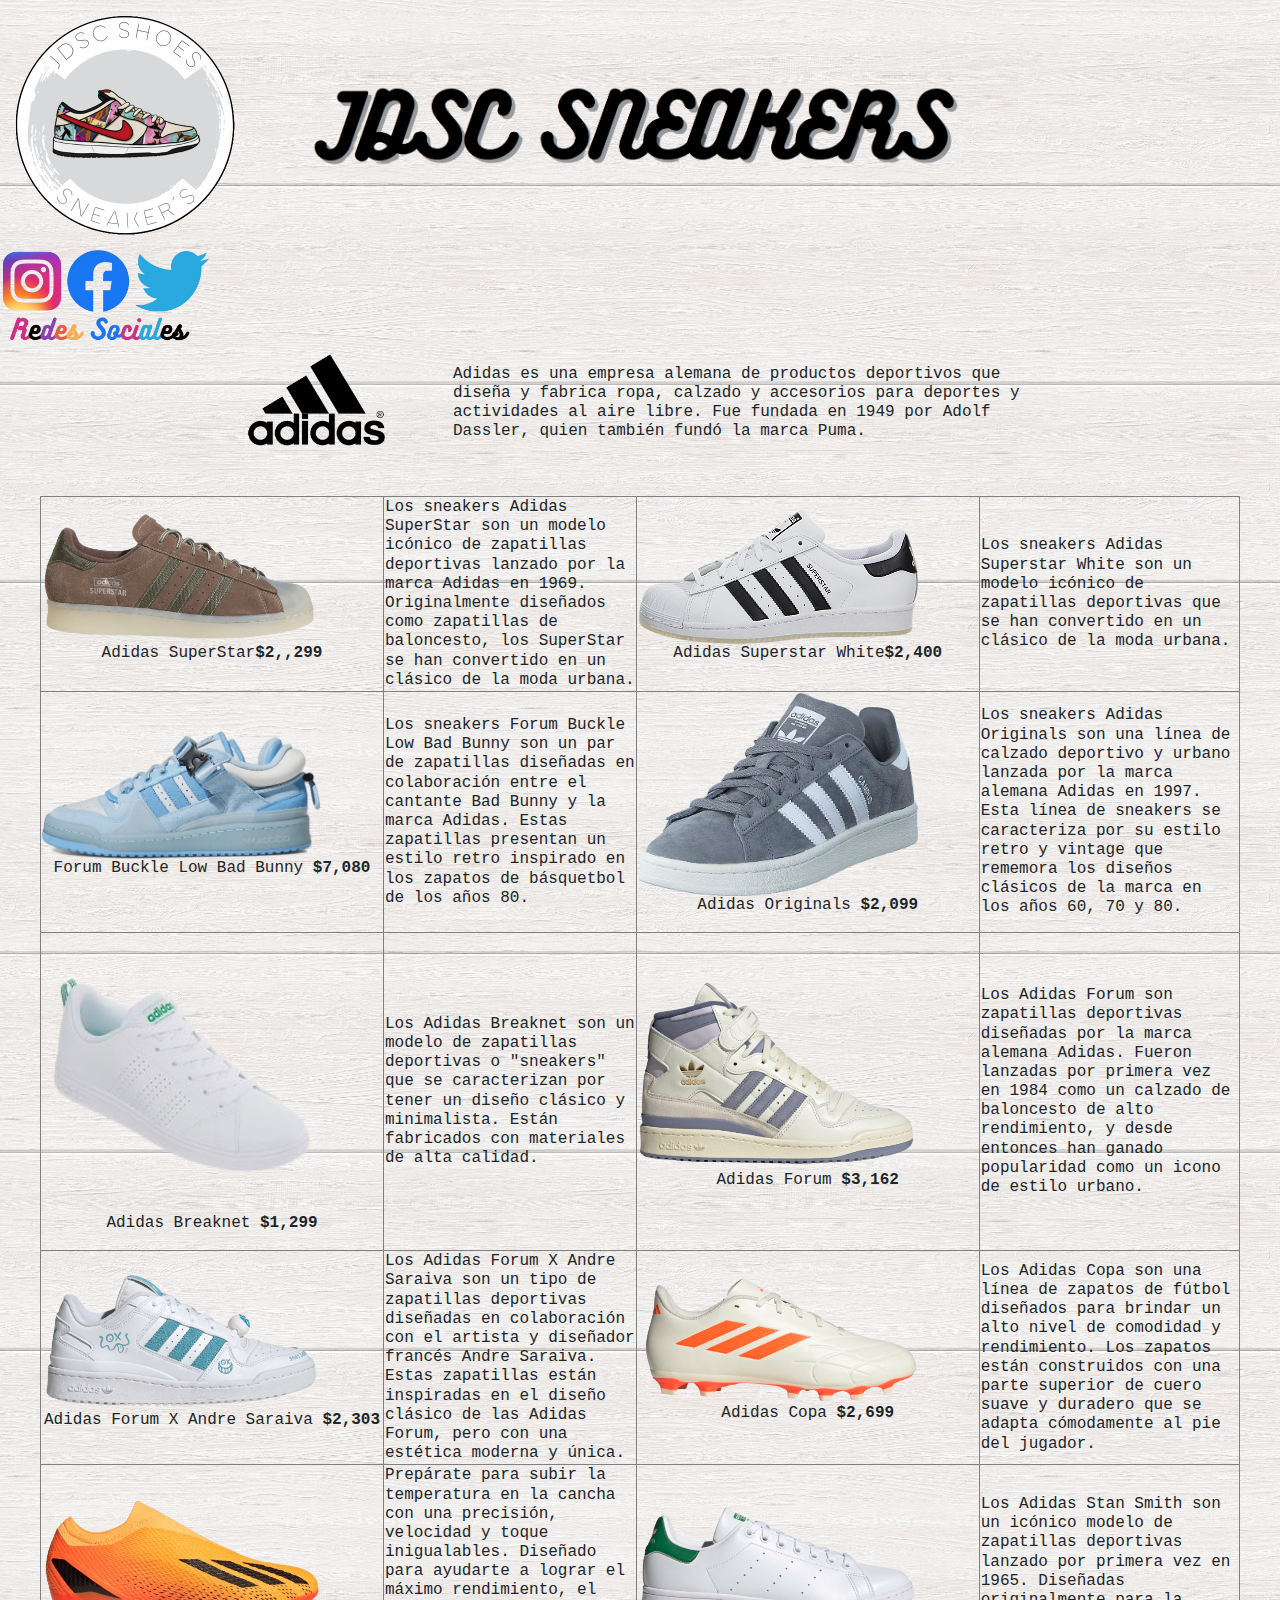
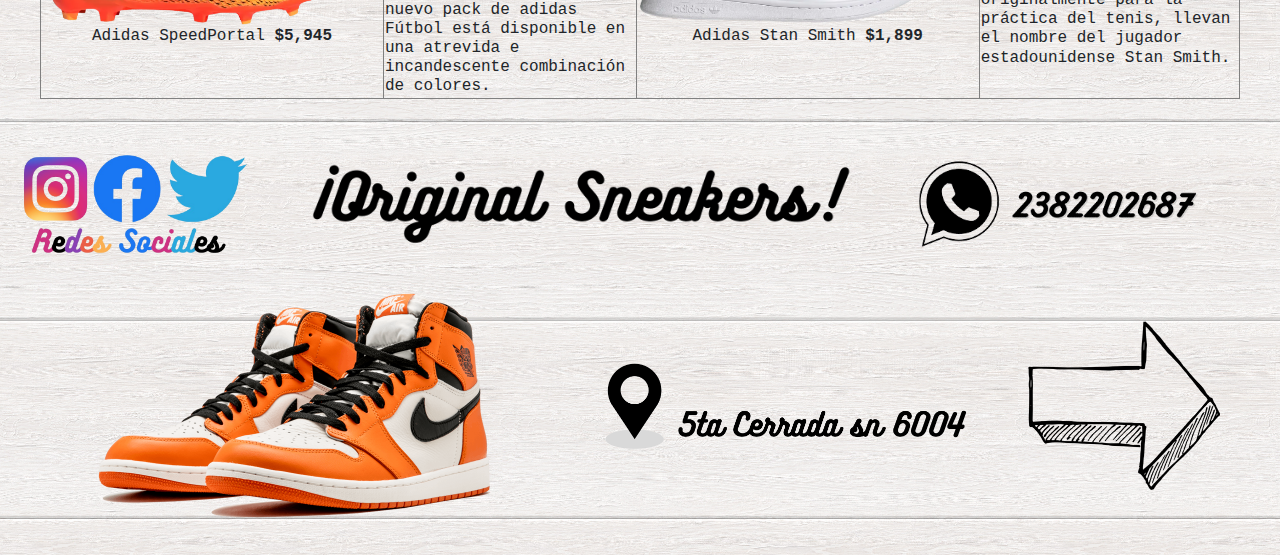
<file: ADIDAS.html>
<!doctype html>
<html>
<head>
<meta charset="utf-8">
<title>ADIDAS</title>
</head>
	<link href="css/bootstrap-4.4.1.css" rel="stylesheet" type="text/css">
<body  background="IMAGENES/FONDO.png">
<a href="index.html"><img src="IMAGENES/LOGO.png" width="250" height="250" alt=""/></a><img src="IMAGENES/cabecera.png"  width="650" height="82" alt=""/><img src="IMAGENES/REDES.png" width="210" height="92" alt=""/></a>
<h6 style="font-family:courier"><table width="800" border="0" align="center">
  <tbody>
    <tr>
      <td align="right"><img src="IMAGENES/Tenis adidas/LOGOA.png" width="150" height="120" alt=""/></td>
      <td>Adidas es una empresa alemana de productos deportivos que diseña y fabrica ropa, calzado y accesorios para deportes y actividades al aire libre. Fue fundada en 1949 por Adolf Dassler, quien también fundó la marca Puma.</td>
    </tr>
  </tbody>
		</table></h6>
	<br>
<h6 style="font-family:courier"><table align="center" width="1200" border="1">
  <tbody>
    <tr>
      <td align="center"><img src="IMAGENES/Tenis adidas/adidas_superstar-removebg-preview.png" width="280" height="136" alt=""/><p>Adidas SuperStar<strong>$2,,299</strong></p></td>
		<td>Los sneakers Adidas SuperStar son un modelo icónico de zapatillas deportivas lanzado por la marca Adidas en 1969. Originalmente diseñados como zapatillas de baloncesto, los SuperStar se han convertido en un clásico de la moda urbana.</td>
      <td align="center"><img src="IMAGENES/Tenis adidas/adidas Superstar.png" width="280" height="136" alt=""/><p>Adidas Superstar White<strong>$2,400</strong></p></td>
      <td>Los sneakers Adidas Superstar White son un modelo icónico de zapatillas deportivas que se han convertido en un clásico de la moda urbana.</td>
    </tr>
    <tr>
      <td align="center"><img src="IMAGENES/Tenis adidas/adidas X badbunny 2.png" width="280" height="129" alt=""/><br><p>Forum Buckle Low Bad Bunny <strong>$7,080</strong></p></td>
       <td>Los sneakers Forum Buckle Low Bad Bunny son un par de zapatillas diseñadas en colaboración entre el cantante Bad Bunny y la marca Adidas. Estas zapatillas presentan un estilo retro inspirado en los zapatos de básquetbol de los años 80.</td>
      <td align="center"><img src="IMAGENES/Tenis adidas/Adidas Originals.png" width="280" height="203" alt=""/><p>Adidas Originals <strong>$2,099</strong></p></td>
      <td>Los sneakers Adidas Originals son una línea de calzado deportivo y urbano lanzada por la marca alemana Adidas en 1997. Esta línea de sneakers se caracteriza por su estilo retro y vintage que rememora los diseños clásicos de la marca en los años 60, 70 y 80.</td>
    </tr>
    <tr>
      <td align="center"><img src="IMAGENES/Tenis adidas/adidas_breaknet-removebg-preview.png" width="280" height="280" alt=""/><p>Adidas Breaknet <strong>$1,299</strong></p></td>
      <td>Los Adidas Breaknet son un modelo de zapatillas deportivas o "sneakers" que se caracterizan por tener un diseño clásico y minimalista. Están fabricados con materiales de alta calidad.</td>
      <td align="center"><img src="IMAGENES/Tenis adidas/adidas_forum_64_high-removebg-preview.png" width="280" height="194" alt=""/><p>Adidas Forum <strong>$3,162</strong></p></td>
      <td>Los Adidas Forum son zapatillas deportivas diseñadas por la marca alemana Adidas. Fueron lanzadas por primera vez en 1984 como un calzado de baloncesto de alto rendimiento, y desde entonces han ganado popularidad como un icono de estilo urbano.</td>
    </tr>
    <tr>
      <td align="center"><img src="IMAGENES/Tenis adidas/adidas_forum_low_classic_X_andre_saraiva-removebg-preview.png" width="280" height="141" alt=""/><p>Adidas Forum X Andre Saraiva <strong>$2,303</strong></p></td>
      <td>Los Adidas Forum X Andre Saraiva son un tipo de zapatillas deportivas diseñadas en colaboración con el artista y diseñador francés Andre Saraiva. Estas zapatillas están inspiradas en el diseño clásico de las Adidas Forum, pero con una estética moderna y única.</td>
      <td align="center"><img src="IMAGENES/Tenis adidas/adidas_opa_pure.4-removebg-preview.png" width="280" height="128" alt=""/><p>Adidas Copa <strong>$2,699</strong></p></td>
      <td>Los Adidas Copa son una línea de zapatos de fútbol diseñados para brindar un alto nivel de comodidad y rendimiento. Los zapatos están construidos con una parte superior de cuero suave y duradero que se adapta cómodamente al pie del jugador.</td>
    </tr>
    <tr>
      <td align="center"><img src="IMAGENES/Tenis adidas/adidas_speeddeportal.3-removebg-preview.png" width="280" height="126" alt=""/><p>Adidas SpeedPortal <strong>$5,945</strong></p></td>
      <td>Prepárate para subir la temperatura en la cancha con una precisión, velocidad y toque inigualables. Diseñado para ayudarte a lograr el máximo rendimiento, el nuevo pack de adidas Fútbol está disponible en una atrevida e incandescente combinación de colores.</td>
      <td align="center"><img src="IMAGENES/Tenis adidas/adidas_stan_smith-removebg-preview.png" width="280" height="127" alt=""/><p>Adidas Stan Smith <strong>$1,899</strong></p></td>
     <td>Los Adidas Stan Smith son un icónico modelo de zapatillas deportivas lanzado por primera vez en 1965. Diseñadas originalmente para la práctica del tenis, llevan el nombre del jugador estadounidense Stan Smith.</td>
    </tr>
    
  </tbody>
</table></h6>	
	<br><br>
<div align="center">
<img src="IMAGENES/REDES.png" width="227" height="100" alt=""/>
<img src="IMAGENES/FRASE.png" width="540" height="83" alt=""/> 
<img src="IMAGENES/NUM.png" width="283" height="90" alt=""/>
</div>
	<div align="right"><img src="IMAGENES/IMG.png" width="500" height="300" alt=""/><img src="IMAGENES/UBI .png" width="367" height="91" alt=""/><a href="VANS.html"><img src="IMAGENES/SIGUIENTE.png" width="192" height="170" alt=""/></a></div>
</body>
</html>
</file>
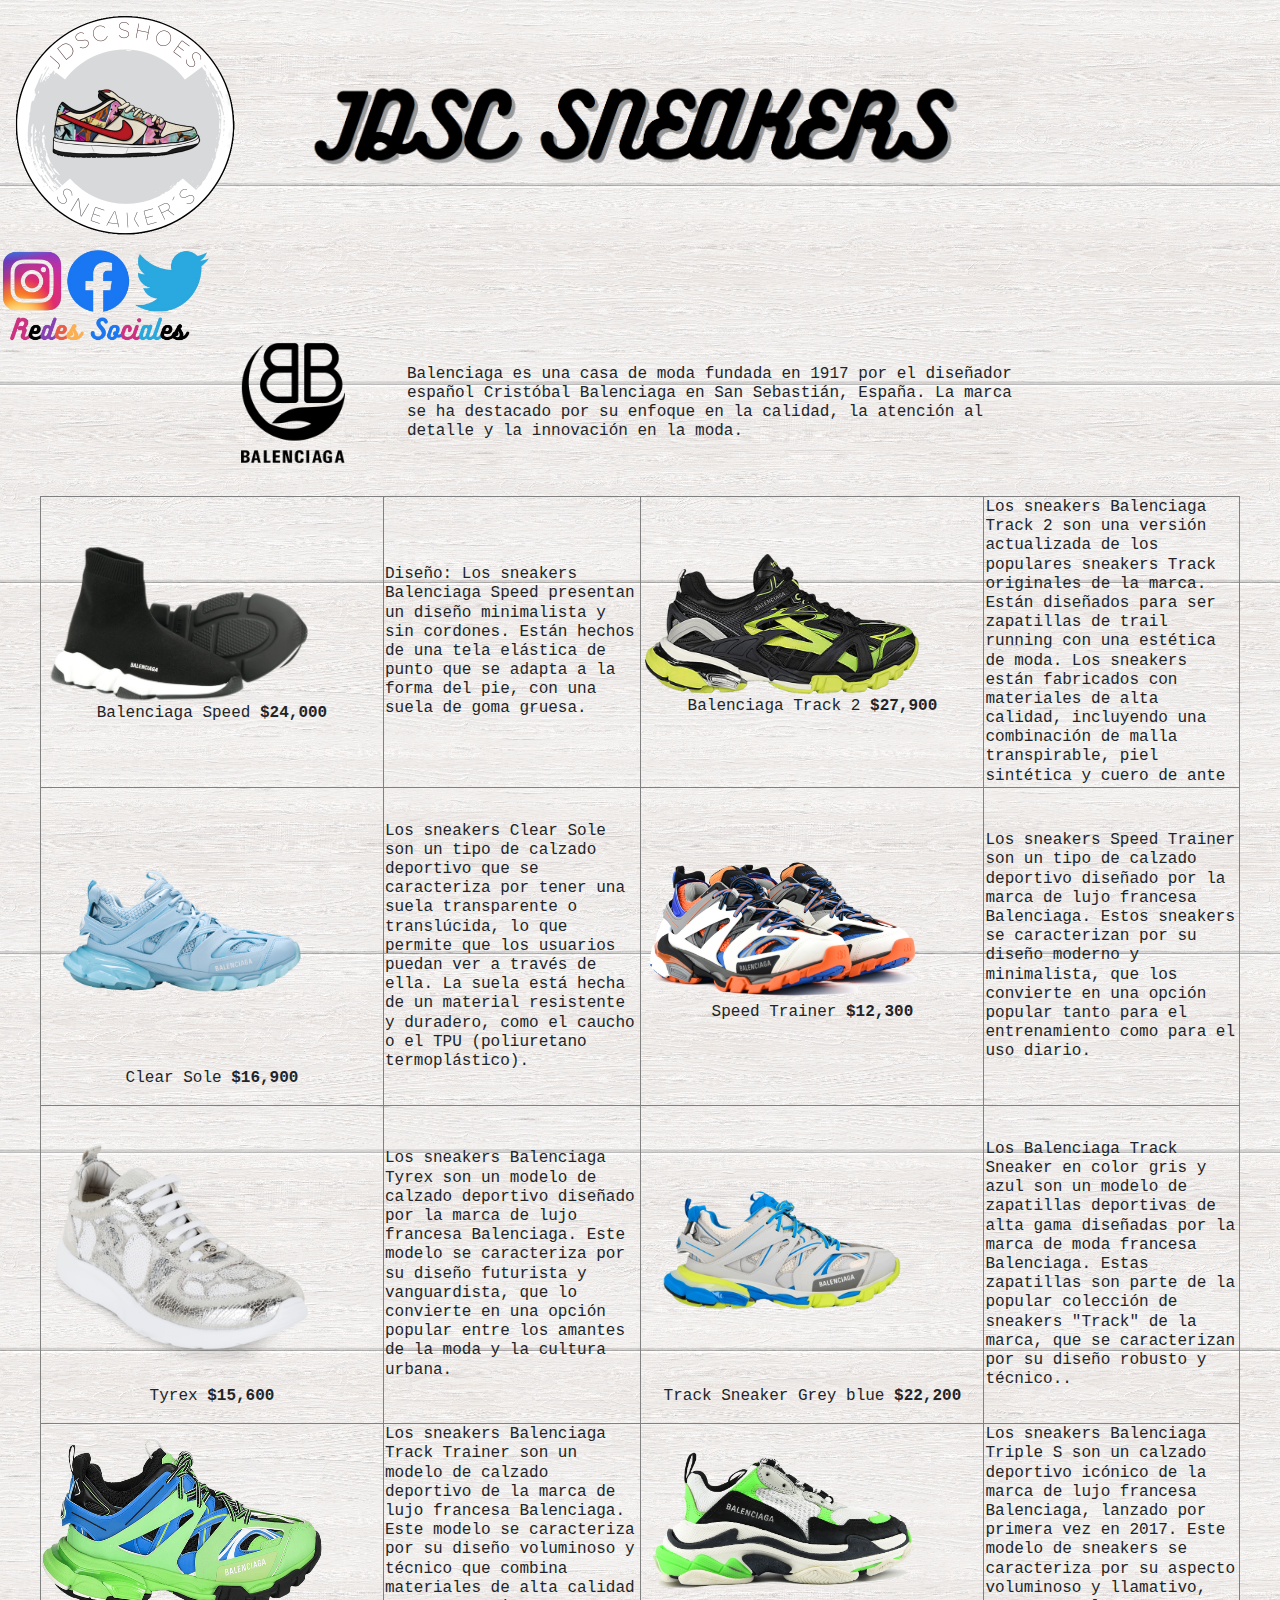
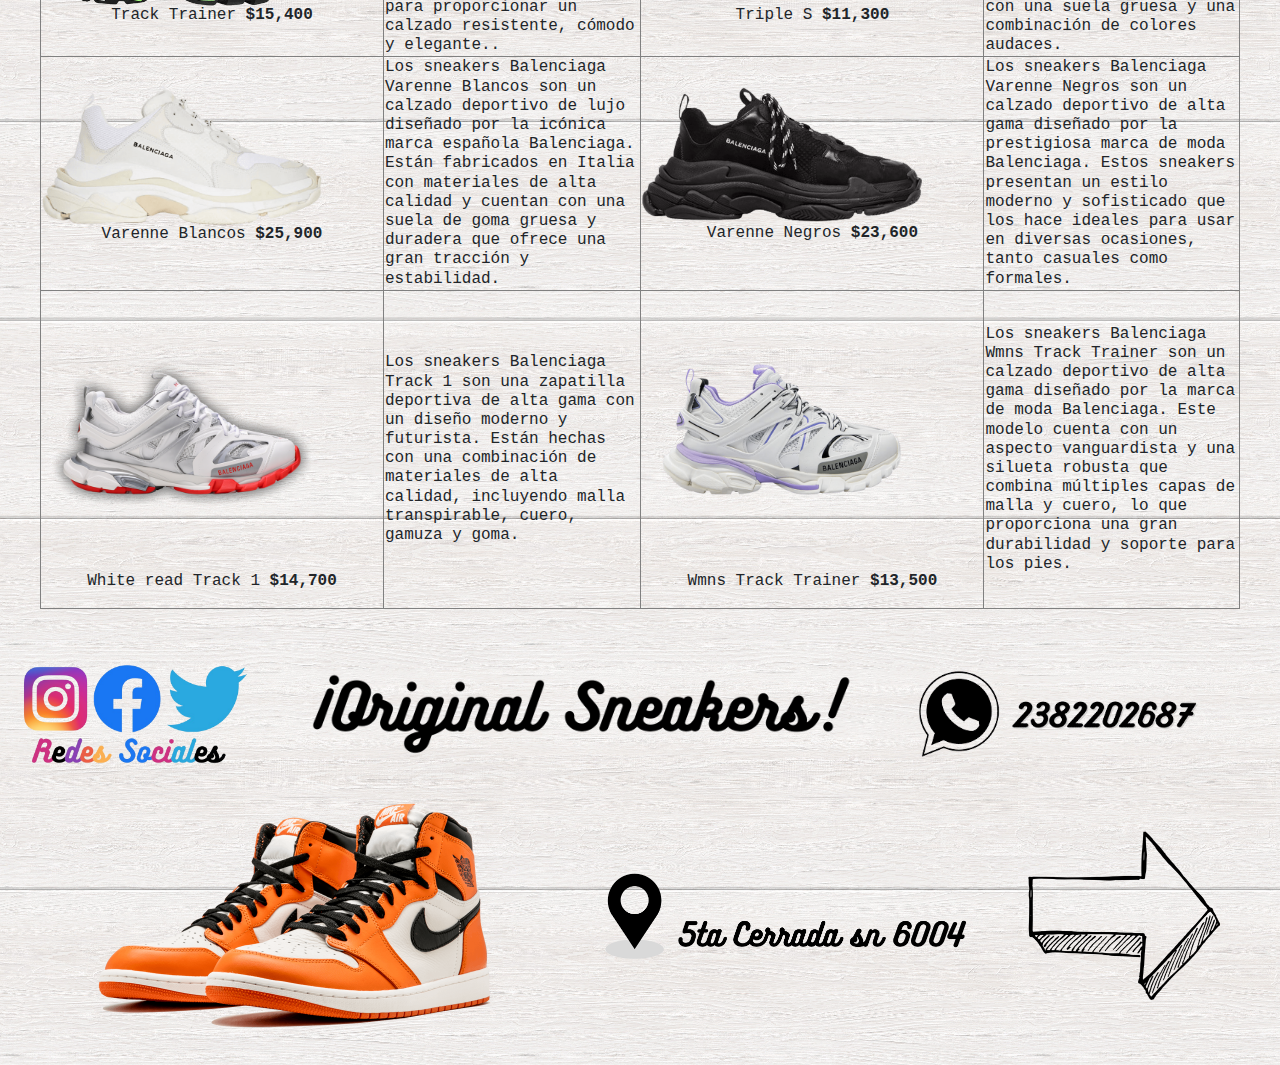
<file: BALENCIAGA.html>
<!doctype html>
<html>
<head>
<meta charset="utf-8">
<title>BALENCIAGA</title>
</head>
	<link href="css/bootstrap-4.4.1.css" rel="stylesheet" type="text/css">
<body  background="IMAGENES/FONDO.png">
<a href="index.html"><img src="IMAGENES/LOGO.png" width="250" height="250" alt=""/></a><img src="IMAGENES/cabecera.png"  width="650" height="82" alt=""/><img src="IMAGENES/REDES.png" width="210" height="92" alt=""/></a>
<h6 style="font-family:courier"><table width="800" border="0" align="center">
  <tbody>
    <tr>
      <td align="right"><img src="IMAGENES/Balenciaga/LOGOB.png" width="104" height="120" alt=""/></td>
      <td>Balenciaga es una casa de moda fundada en 1917 por el diseñador español Cristóbal Balenciaga en San Sebastián, España. La marca se ha destacado por su enfoque en la calidad, la atención al detalle y la innovación en la moda.</td>
    </tr>
  </tbody>
		</table></h6>
	<br>	
<h6 style="font-family:courier"><table align="center" width="1200" border="1">
  <tbody>
    <tr>
      <td align="center"><img src="IMAGENES/Balenciaga/Balenciaga or.png" width="280" height="159" alt=""/><p>Balenciaga Speed <strong>$24,000</strong></p></td>
		<td>Diseño: Los sneakers Balenciaga Speed presentan un diseño minimalista y sin cordones. Están hechos de una tela elástica de punto que se adapta a la forma del pie, con una suela de goma gruesa.</td>
      <td align="center"><img src="IMAGENES/Balenciaga/Balenciaga Track 2.png" width="280" height="146" alt=""/><p>Balenciaga Track 2 <strong>$27,900</strong></p></td>
      <td>Los sneakers Balenciaga Track 2 son una versión actualizada de los populares sneakers Track originales de la marca. Están diseñados para ser zapatillas de trail running con una estética de moda. Los sneakers están fabricados con materiales de alta calidad, incluyendo una combinación de malla transpirable, piel sintética y cuero de ante</td>
    </tr>
    <tr>
      <td align="center"><img src="IMAGENES/Balenciaga/Clear Sole.png" width="280" height="280" alt=""/><p>Clear Sole <strong>$16,900</strong></p></td>
       <td>Los sneakers Clear Sole son un tipo de calzado deportivo que se caracteriza por tener una suela transparente o translúcida, lo que permite que los usuarios puedan ver a través de ella. La suela está hecha de un material resistente y duradero, como el caucho o el TPU (poliuretano termoplástico).</td>
      <td align="center"><img src="IMAGENES/Balenciaga/Speed Trainer.png" width="280" height="149" alt=""/><p>Speed Trainer <strong>$12,300</strong></p></td>
      <td>Los sneakers Speed Trainer son un tipo de calzado deportivo diseñado por la marca de lujo francesa Balenciaga. Estos sneakers se caracterizan por su diseño moderno y minimalista, que los convierte en una opción popular tanto para el entrenamiento como para el uso diario.</td>
    </tr>
    <tr>
      <td align="center"><img src="IMAGENES/Balenciaga/Sportswear.png" width="280" height="280" alt=""/><p>Tyrex <strong>$15,600</strong></p></td>
      <td>Los sneakers Balenciaga Tyrex son un modelo de calzado deportivo diseñado por la marca de lujo francesa Balenciaga. Este modelo se caracteriza por su diseño futurista y vanguardista, que lo convierte en una opción popular entre los amantes de la moda y la cultura urbana.</td>
      <td align="center"><img src="IMAGENES/Balenciaga/Track Sneaker Grey blue.png" width="280" height="280" alt=""/><p>Track Sneaker Grey blue <strong>$22,200</strong></p></td>
      <td>Los Balenciaga Track Sneaker en color gris y azul son un modelo de zapatillas deportivas de alta gama diseñadas por la marca de moda francesa Balenciaga. Estas zapatillas son parte de la popular colección de sneakers "Track" de la marca, que se caracterizan por su diseño robusto y técnico..</td>
    </tr>
    <tr>
      <td align="center"><img src="IMAGENES/Balenciaga/Track Trainer.png" width="280" height="167" alt=""/><p>Track Trainer <strong>$15,400</strong></p></td>
      <td>Los sneakers Balenciaga Track Trainer son un modelo de calzado deportivo de la marca de lujo francesa Balenciaga. Este modelo se caracteriza por su diseño voluminoso y técnico que combina materiales de alta calidad para proporcionar un calzado resistente, cómodo y elegante..</td>
      <td align="center"><img src="IMAGENES/Balenciaga/Triple S.png" width="280" height="167" alt=""/><p>Triple S <strong>$11,300</strong></p></td>
      <td>Los sneakers Balenciaga Triple S son un calzado deportivo icónico de la marca de lujo francesa Balenciaga, lanzado por primera vez en 2017. Este modelo de sneakers se caracteriza por su aspecto voluminoso y llamativo, con una suela gruesa y una combinación de colores audaces.</td>
    </tr>
    <tr>
      <td align="center"><img src="IMAGENES/Balenciaga/Varenne Blancos.png" width="280" height="139" alt=""/><p>Varenne Blancos <strong>$25,900</strong></p></td>
      <td>Los sneakers Balenciaga Varenne Blancos son un calzado deportivo de lujo diseñado por la icónica marca española Balenciaga. Están fabricados en Italia con materiales de alta calidad y cuentan con una suela de goma gruesa y duradera que ofrece una gran tracción y estabilidad.</td>
      <td align="center"><img src="IMAGENES/Balenciaga/Varenne Negros.png" width="280" height="137" alt=""/><p>Varenne Negros <strong>$23,600</strong></p></td>
     <td>Los sneakers Balenciaga Varenne Negros son un calzado deportivo de alta gama diseñado por la prestigiosa marca de moda Balenciaga. Estos sneakers presentan un estilo moderno y sofisticado que los hace ideales para usar en diversas ocasiones, tanto casuales como formales.</td>
    </tr>
    <tr>
      <td align="center"><img src="IMAGENES/Balenciaga/White read Track 1.png" width="280" height="280" alt=""/><p>White read Track 1 <strong>$14,700</strong></p></td>
     <td>Los sneakers Balenciaga Track 1 son una zapatilla deportiva de alta gama con un diseño moderno y futurista. Están hechas con una combinación de materiales de alta calidad, incluyendo malla transpirable, cuero, gamuza y goma.</td>
      <td align="center"><img src="IMAGENES/Balenciaga/Wmns Track Trainer.png" width="280" height="280" alt=""/><p>Wmns Track Trainer <strong>$13,500</strong></p></td>
      <td>Los sneakers Balenciaga Wmns Track Trainer son un calzado deportivo de alta gama diseñado por la marca de moda Balenciaga. Este modelo cuenta con un aspecto vanguardista y una silueta robusta que combina múltiples capas de malla y cuero, lo que proporciona una gran durabilidad y soporte para los pies.</td>
    </tr>
  </tbody>
</table></h6>	
	<br><br>
<div align="center">
<img src="IMAGENES/REDES.png" width="227" height="100" alt=""/>
<img src="IMAGENES/FRASE.png" width="540" height="83" alt=""/> 
<img src="IMAGENES/NUM.png" width="283" height="90" alt=""/>
</div>
	<div align="right"><img src="IMAGENES/IMG.png" width="500" height="300" alt=""/><img src="IMAGENES/UBI .png" width="367" height="91" alt=""/><a href="PUMA.html"><img src="IMAGENES/SIGUIENTE.png" width="192" height="170" alt=""/></a></div>
</body>
</html>
</file>
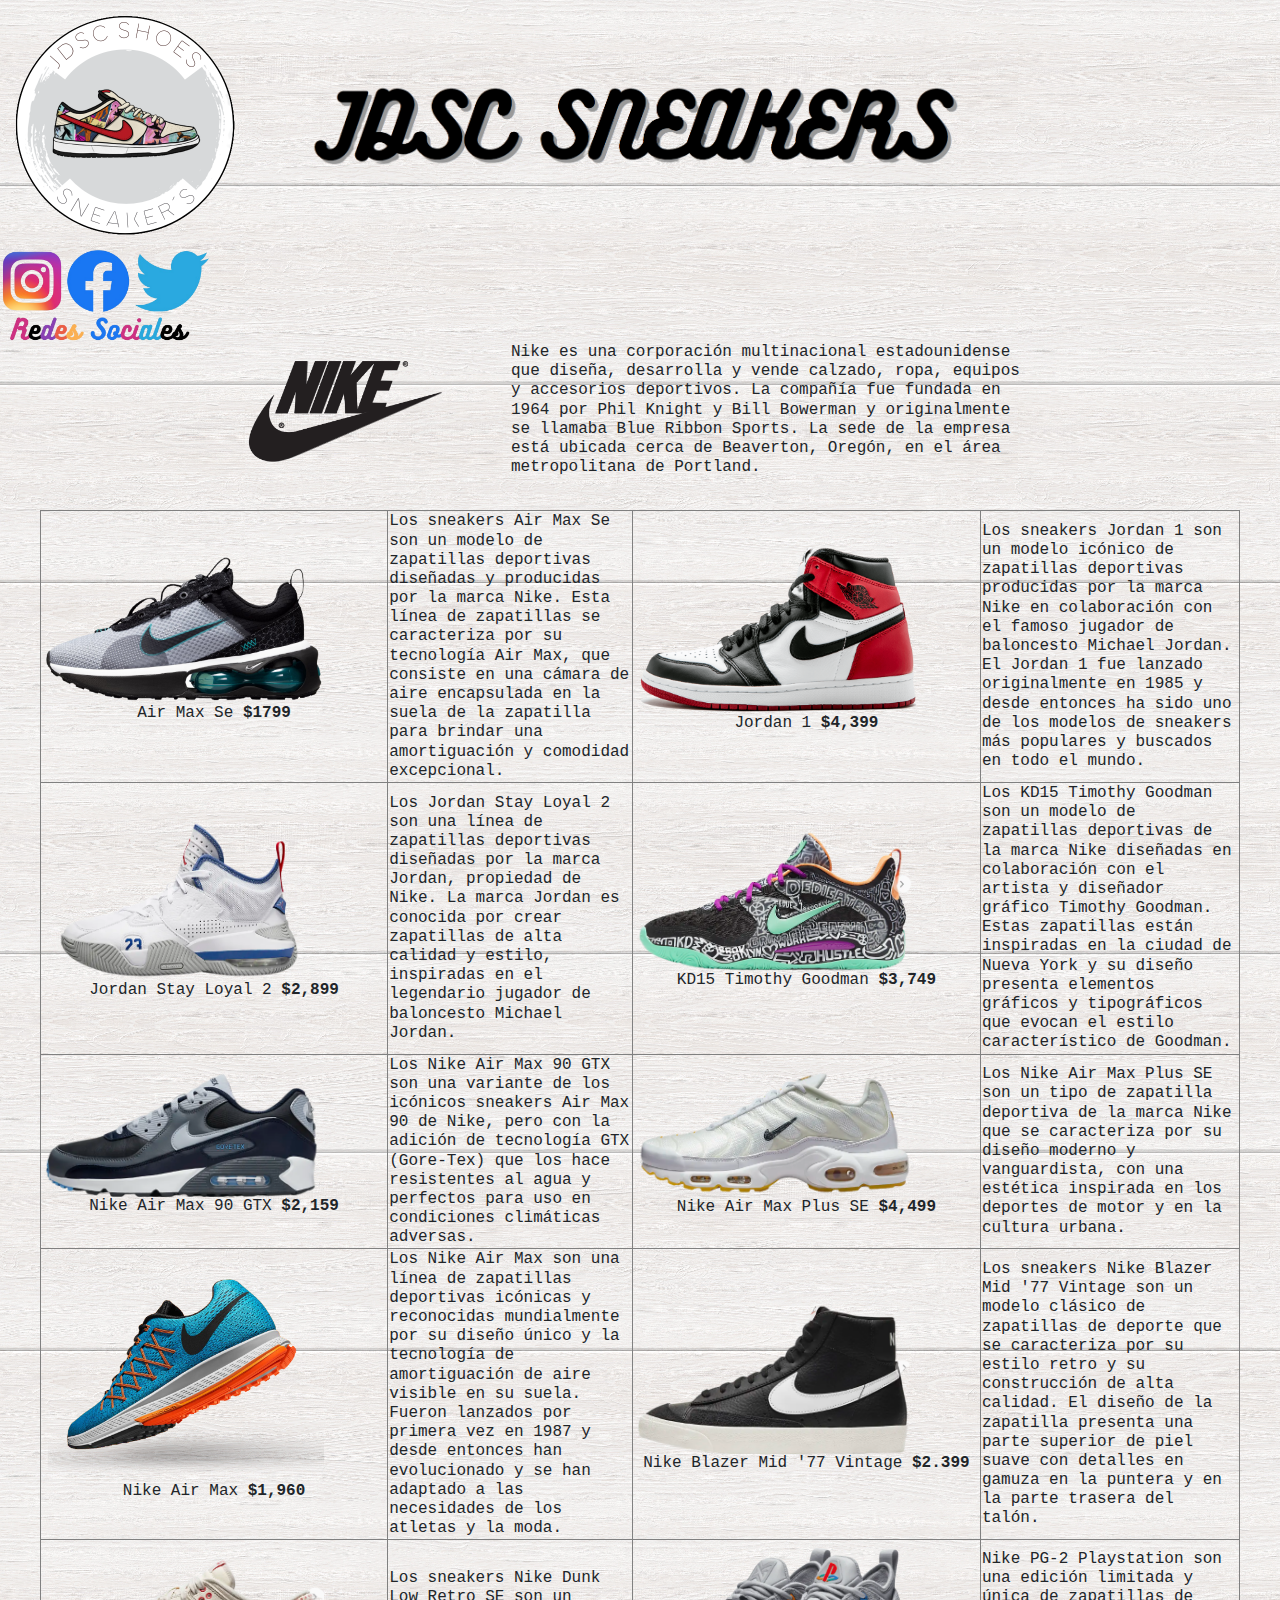
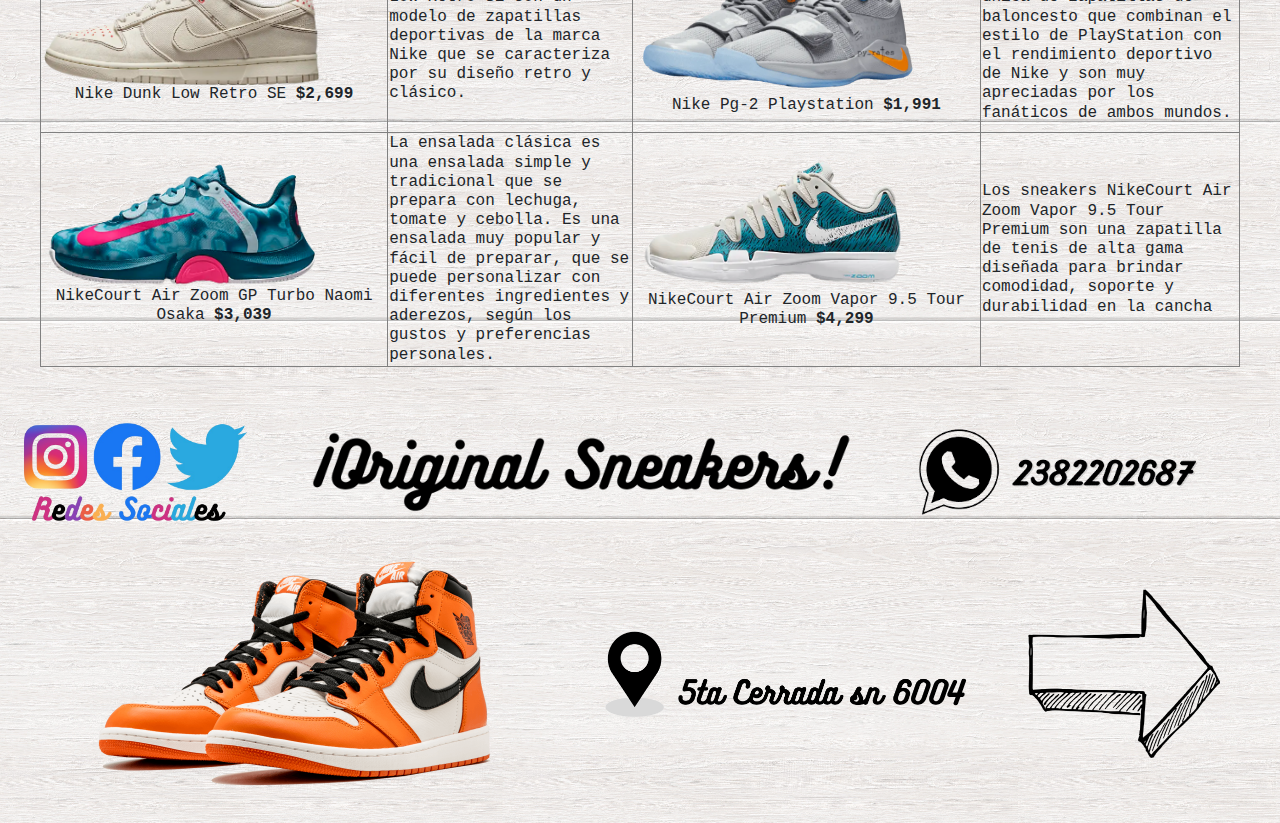
<file: NIKE.html>
<!doctype html>
<html>
<head>
<meta charset="utf-8">
<title>NIKE</title>
</head>
	<link href="css/bootstrap-4.4.1.css" rel="stylesheet" type="text/css">
<body  background="IMAGENES/FONDO.png">
<a href="index.html"><img src="IMAGENES/LOGO.png" width="250" height="250" alt=""/></a><img src="IMAGENES/cabecera.png"  width="650" height="82" alt=""/><img src="IMAGENES/REDES.png" width="210" height="92" alt=""/></a>
	<h6 style="font-family:courier"><table width="800" border="0" align="center">
  <tbody>
    <tr>
      <td align="right"><img src="IMAGENES/Nike/LOGON.png" width="208" height="120" alt=""/></td>
      <td>Nike es una corporación multinacional estadounidense que diseña, desarrolla y vende calzado, ropa, equipos y accesorios deportivos. La compañía fue fundada en 1964 por Phil Knight y Bill Bowerman y originalmente se llamaba Blue Ribbon Sports. La sede de la empresa está ubicada cerca de Beaverton, Oregón, en el área metropolitana de Portland.</td>
    </tr>
  </tbody>
		</table></h6>
	<br>
<h6 style="font-family:courier"><table align="center" width="1200" border="1">
  <tbody>
    <tr>
      <td align="center"><img src="IMAGENES/Nike/Air Max Se.png" width="280" height="149" alt=""/><p>Air Max Se <strong>$1799</strong></p></td>
		<td>Los sneakers Air Max Se son un modelo de zapatillas deportivas diseñadas y producidas por la marca Nike. Esta línea de zapatillas se caracteriza por su tecnología Air Max, que consiste en una cámara de aire encapsulada en la suela de la zapatilla para brindar una amortiguación y comodidad excepcional.</td>
      <td align="center"><img src="IMAGENES/Nike/Jordan 1.png" width="280" height="169" alt=""/><p>Jordan 1 <strong>$4,399</strong></p></td>
      <td>Los sneakers Jordan 1 son un modelo icónico de zapatillas deportivas producidas por la marca Nike en colaboración con el famoso jugador de baloncesto Michael Jordan. El Jordan 1 fue lanzado originalmente en 1985 y desde entonces ha sido uno de los modelos de sneakers más populares y buscados en todo el mundo.</td>
    </tr>
    <tr>
      <td align="center"><img src="IMAGENES/Nike/Jordan Stay Loyal 2.png" width="250" height="160" alt=""/><p>Jordan Stay Loyal 2 <strong>$2,899</strong></p></td>
       <td>Los Jordan Stay Loyal 2 son una línea de zapatillas deportivas diseñadas por la marca Jordan, propiedad de Nike. La marca Jordan es conocida por crear zapatillas de alta calidad y estilo, inspiradas en el legendario jugador de baloncesto Michael Jordan.</td>
      <td align="center"><img src="IMAGENES/Nike/KD15 Timothy Goodman.png" width="280" height="140" alt=""/><p>KD15 Timothy Goodman <strong>$3,749</strong></p></td>
      <td>Los KD15 Timothy Goodman son un modelo de zapatillas deportivas de la marca Nike diseñadas en colaboración con el artista y diseñador gráfico Timothy Goodman. Estas zapatillas están inspiradas en la ciudad de Nueva York y su diseño presenta elementos gráficos y tipográficos que evocan el estilo característico de Goodman.</td>
    </tr>
    <tr>
      <td align="center"><img src="IMAGENES/Nike/Nike Air Max 90 GTX.png" width="280" height="126" alt=""/><p>Nike Air Max 90 GTX <strong>$2,159</strong></p></td>
      <td>Los Nike Air Max 90 GTX son una variante de los icónicos sneakers Air Max 90 de Nike, pero con la adición de tecnología GTX (Gore-Tex) que los hace resistentes al agua y perfectos para uso en condiciones climáticas adversas.

</td>
      <td align="center"><img src="IMAGENES/Nike/Nike Air Max Plus SE.png" width="280" height="128" alt=""/><p>Nike Air Max Plus SE <strong>$4,499</strong></p></td>
      <td>Los Nike Air Max Plus SE son un tipo de zapatilla deportiva de la marca Nike que se caracteriza por su diseño moderno y vanguardista, con una estética inspirada en los deportes de motor y en la cultura urbana.</td>
    </tr>
    <tr>
      <td align="center"><img src="IMAGENES/Nike/Nike Air Max.png" width="280" height="211" alt=""/><p>Nike Air Max <strong>$1,960</strong></p></td>
      <td>Los Nike Air Max son una línea de zapatillas deportivas icónicas y reconocidas mundialmente por su diseño único y la tecnología de amortiguación de aire visible en su suela. Fueron lanzados por primera vez en 1987 y desde entonces han evolucionado y se han adaptado a las necesidades de los atletas y la moda.</td>
      <td align="center"><img src="IMAGENES/Nike/Nike Blazer Mid '77 Vintage.png" width="280" height="154" alt=""/><p>Nike Blazer Mid '77 Vintage <strong>$2.399</strong></p></td>
      <td>Los sneakers Nike Blazer Mid '77 Vintage son un modelo clásico de zapatillas de deporte que se caracteriza por su estilo retro y su construcción de alta calidad. El diseño de la zapatilla presenta una parte superior de piel suave con detalles en gamuza en la puntera y en la parte trasera del talón.</td>
    </tr>
    <tr>
      <td align="center"><img src="IMAGENES/Nike/Nike Dunk Low Retro SE.png" width="280" height="132" alt=""/><p>Nike Dunk Low Retro SE <strong>$2,699</strong></p></td>
      <td>Los sneakers Nike Dunk Low Retro SE son un modelo de zapatillas deportivas de la marca Nike que se caracteriza por su diseño retro y clásico.</td>
      <td align="center"><img src="IMAGENES/Nike/Nike Pg-2 Playstation.png" width="280" height="155" alt=""/><p>Nike Pg-2 Playstation <strong>$1,991</strong></p></td>
     <td>Nike PG-2 Playstation son una edición limitada y única de zapatillas de baloncesto que combinan el estilo de PlayStation con el rendimiento deportivo de Nike y son muy apreciadas por los fanáticos de ambos mundos.</td>
    </tr>
    <tr>
      <td align="center"><img src="IMAGENES/Nike/NikeCourt Air Zoom GP Turbo Naomi Osaka.png" width="280" height="129" alt=""/><p>NikeCourt Air Zoom GP Turbo Naomi Osaka <strong>$3,039</strong></p></td>
     <td>La ensalada clásica es una ensalada simple y tradicional que se prepara con lechuga, tomate y cebolla. Es una ensalada muy popular y fácil de preparar, que se puede personalizar con diferentes ingredientes y aderezos, según los gustos y preferencias personales.</td>
      <td align="center"><img src="IMAGENES/Nike/NikeCourt Air Zoom Vapor 9.5 Tour Premium.png" width="280" height="137" alt=""/><p>NikeCourt Air Zoom Vapor 9.5 Tour Premium <strong>$4,299</strong></p></td>
      <td>Los sneakers NikeCourt Air Zoom Vapor 9.5 Tour Premium son una zapatilla de tenis de alta gama diseñada para brindar comodidad, soporte y durabilidad en la cancha</td>
    </tr>
  </tbody>
</table></h6>	
	<br><br>
<div align="center">
<img src="IMAGENES/REDES.png" width="227" height="100" alt=""/>
<img src="IMAGENES/FRASE.png" width="540" height="83" alt=""/> 
<img src="IMAGENES/NUM.png" width="283" height="90" alt=""/>
</div>
	<div align="right"><img src="IMAGENES/IMG.png" width="500" height="300" alt=""/><img src="IMAGENES/UBI .png" width="367" height="91" alt=""/><a href="ADIDAS.html"><img src="IMAGENES/SIGUIENTE.png" width="192" height="170" alt=""/></a></div>
</body>
</html>
</file>
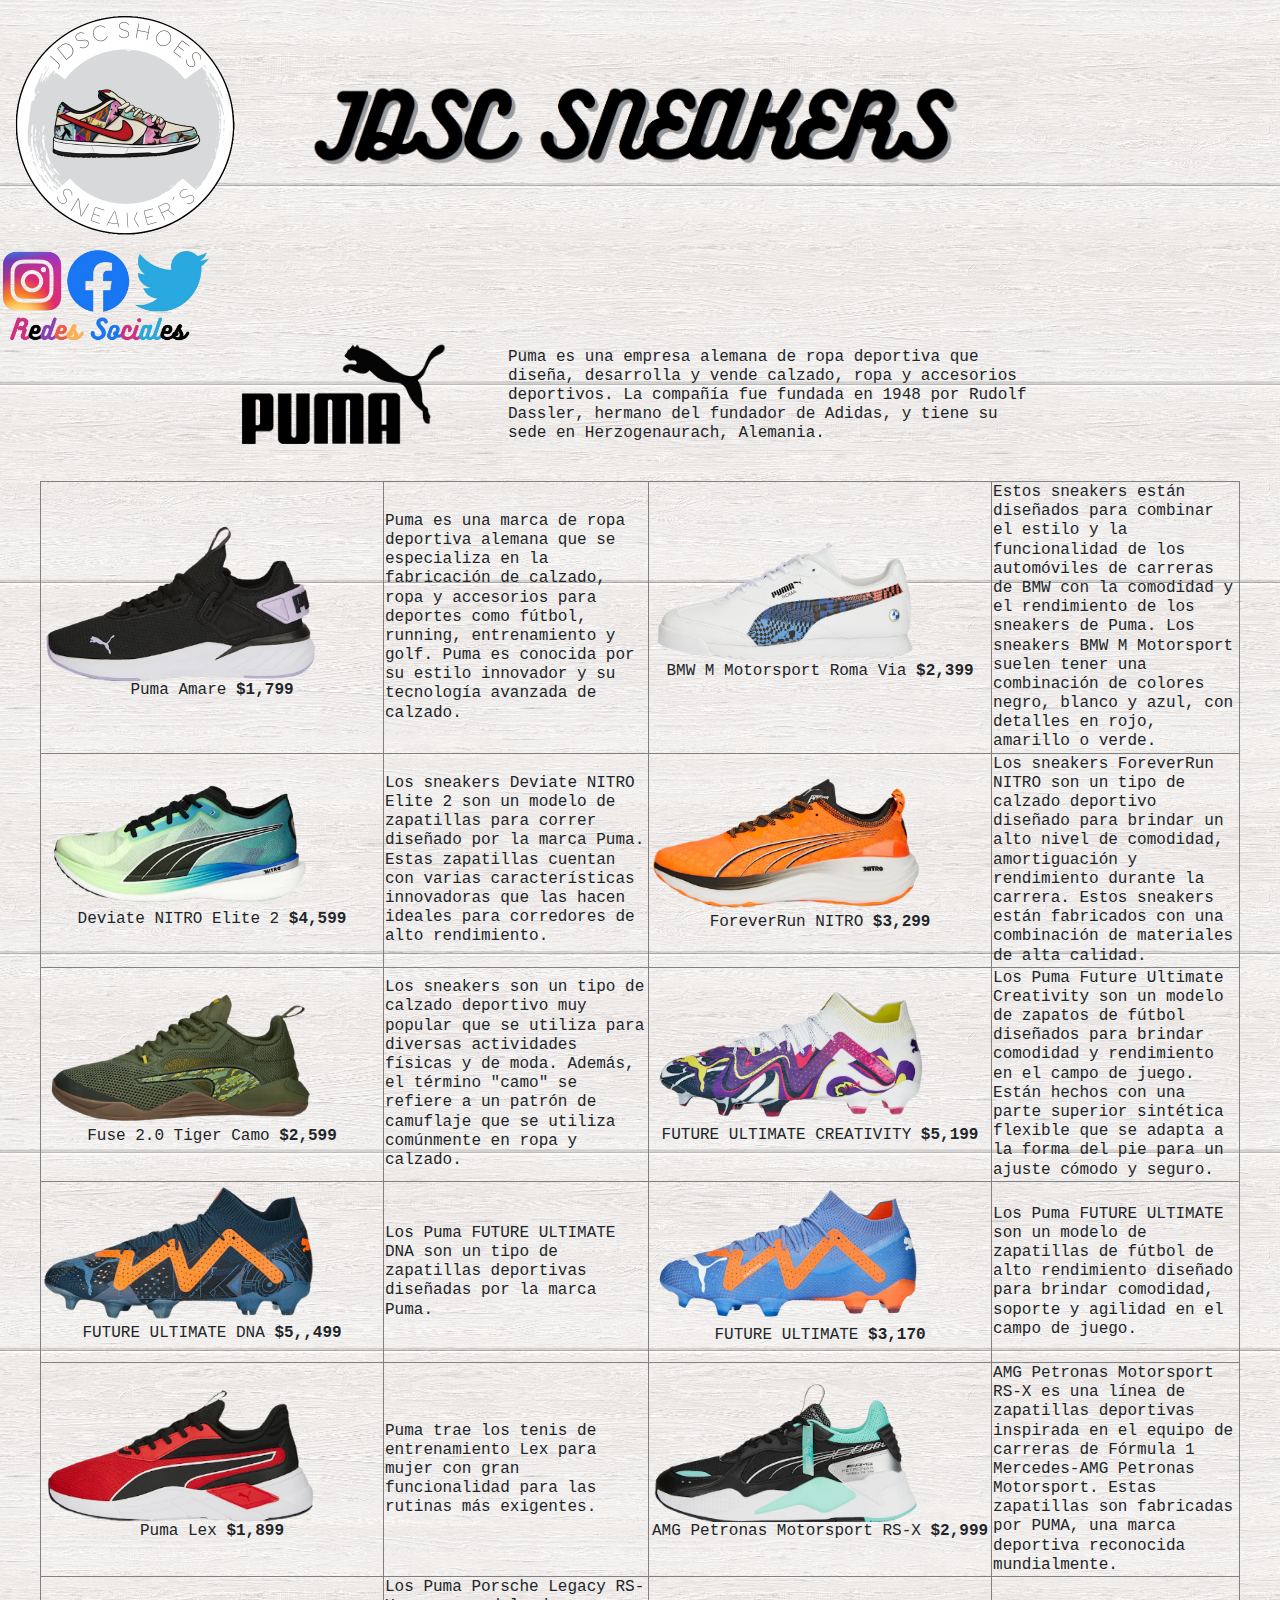
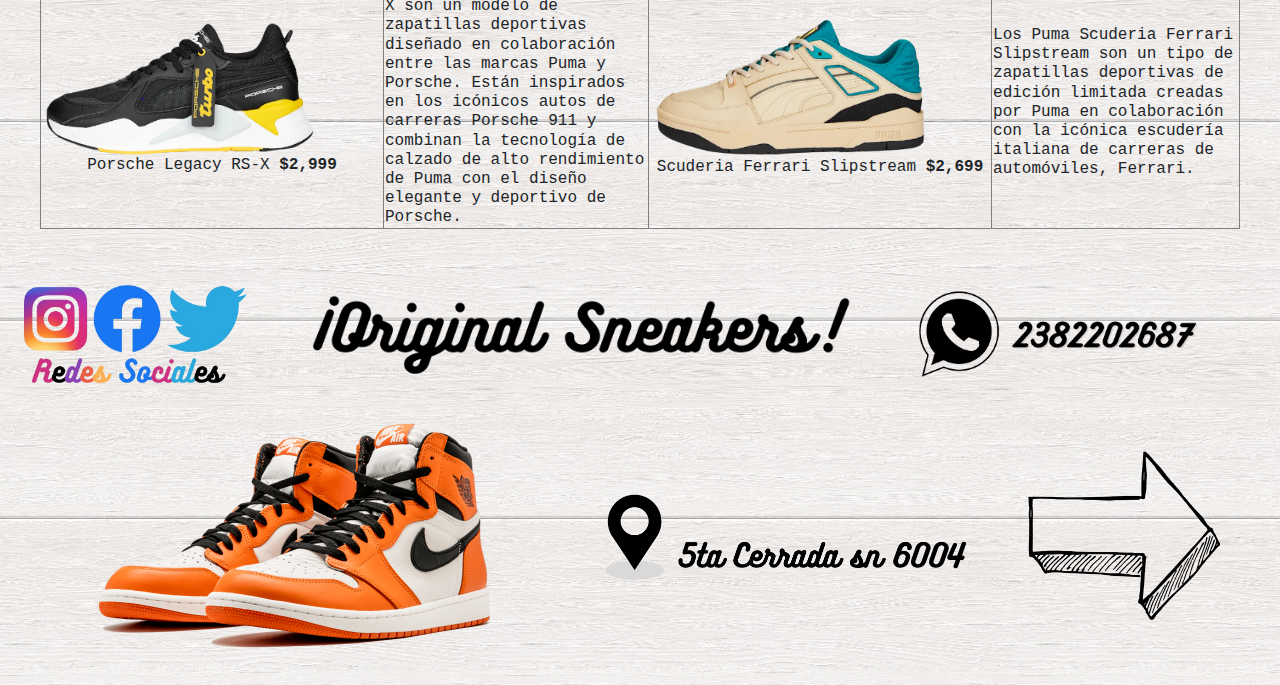
<file: PUMA.html>
<!doctype html>
<html>
<head>
<meta charset="utf-8">
<title>PUMA</title>
</head>
	<link href="css/bootstrap-4.4.1.css" rel="stylesheet" type="text/css">
<body  background="IMAGENES/FONDO.png">
	<a href="index.html"><img src="IMAGENES/LOGO.png" width="250" height="250" alt=""/></a><img src="IMAGENES/cabecera.png"  width="650" height="82" alt=""/><img src="IMAGENES/REDES.png" width="210" height="92" alt=""/></a>
<h6 style="font-family:courier"><table width="800" border="0" align="center">
  <tbody>
    <tr>
      <td align="right"><img src="IMAGENES/Puma/LOGOP.png" width="205" height="105" alt=""/></td>
      <td>Puma es una empresa alemana de ropa deportiva que diseña, desarrolla y vende calzado, ropa y accesorios deportivos. La compañía fue fundada en 1948 por Rudolf Dassler, hermano del fundador de Adidas, y tiene su sede en Herzogenaurach, Alemania.</td>
    </tr>
  </tbody>
		</table></h6>
	<br>	
<h6 style="font-family:courier"><table align="center" width="1200" border="1">
  <tbody>
    <tr>
      <td align="center"><img src="IMAGENES/Puma/Amare.png" width="280" height="162" alt=""/><p>Puma Amare <strong>$1,799</strong></p></td>
		<td>Puma es una marca de ropa deportiva alemana que se especializa en la fabricación de calzado, ropa y accesorios para deportes como fútbol, running, entrenamiento y golf. Puma es conocida por su estilo innovador y su tecnología avanzada de calzado.</td>
      <td align="center"><img src="IMAGENES/Puma/BMW M Motorsport Roma Via.png" width="280" height="124" alt=""/><p>BMW M Motorsport Roma Via <strong>$2,399</strong></p></td>
      <td> Estos sneakers están diseñados para combinar el estilo y la funcionalidad de los automóviles de carreras de BMW con la comodidad y el rendimiento de los sneakers de Puma. Los sneakers BMW M Motorsport suelen tener una combinación de colores negro, blanco y azul, con detalles en rojo, amarillo o verde.</td>
    </tr>
    <tr>
      <td align="center"><img src="IMAGENES/Puma/Deviate NITRO Elite 2.png" width="280" height="134" alt=""/><p>Deviate NITRO Elite 2 <strong>$4,599</strong></p></td>
       <td>Los sneakers Deviate NITRO Elite 2 son un modelo de zapatillas para correr diseñado por la marca Puma. Estas zapatillas cuentan con varias características innovadoras que las hacen ideales para corredores de alto rendimiento.</td>
      <td align="center"><img src="IMAGENES/Puma/ForeverRun NITRO.png" width="280" height="141" alt=""/><p>ForeverRun NITRO <strong>$3,299</strong></p></td>
      <td>Los sneakers ForeverRun NITRO son un tipo de calzado deportivo diseñado para brindar un alto nivel de comodidad, amortiguación y rendimiento durante la carrera. Estos sneakers están fabricados con una combinación de materiales de alta calidad.</td>
    </tr>
    <tr>
      <td align="center"><img src="IMAGENES/Puma/Fuse 2.0 Tiger Camo.png" width="280" height="140" alt=""/><p>Fuse 2.0 Tiger Camo <strong>$2,599</strong></p></td>
      <td>Los sneakers son un tipo de calzado deportivo muy popular que se utiliza para diversas actividades físicas y de moda. Además, el término "camo" se refiere a un patrón de camuflaje que se utiliza comúnmente en ropa y calzado.</td>
      <td align="center"><img src="IMAGENES/Puma/FUTURE ULTIMATE CREATIVITY.png" width="280" height="139" alt=""/><p>FUTURE ULTIMATE CREATIVITY <strong>$5,199</strong></p></td>
      <td>Los Puma Future Ultimate Creativity son un modelo de zapatos de fútbol diseñados para brindar comodidad y rendimiento en el campo de juego. Están hechos con una parte superior sintética flexible que se adapta a la forma del pie para un ajuste cómodo y seguro.</td>
    </tr>
    <tr>
      <td align="center"><img src="IMAGENES/Puma/FUTURE ULTIMATE DNA.png" width="280" height="140" alt=""/><p>FUTURE ULTIMATE DNA <strong>$5,,499</strong></p></td>
      <td>Los Puma FUTURE ULTIMATE DNA son un tipo de zapatillas deportivas diseñadas por la marca Puma.</td>
      <td align="center"><img src="IMAGENES/Puma/FUTURE ULTIMATE.png" width="280" height="143" alt=""/><p>FUTURE ULTIMATE <strong>$3,170</strong></p></td>
      <td>Los Puma FUTURE ULTIMATE son un modelo de zapatillas de fútbol de alto rendimiento diseñado para brindar comodidad, soporte y agilidad en el campo de juego.</td>
    </tr>
    <tr>
      <td align="center"><img src="IMAGENES/Puma/Lex.png" width="280" height="141" alt=""/><p>Puma Lex <strong>$1,899</strong></p></td>
      <td>Puma trae los tenis de entrenamiento Lex para mujer con gran funcionalidad para las rutinas más exigentes.</td>
      <td align="center"><img src="IMAGENES/Puma/Mercedes-AMG Petronas Motorsport RS-X.png" width="280" height="140" alt=""/><p>AMG Petronas Motorsport RS-X <strong>$2,999</strong></p></td>
     <td>AMG Petronas Motorsport RS-X es una línea de zapatillas deportivas inspirada en el equipo de carreras de Fórmula 1 Mercedes-AMG Petronas Motorsport. Estas zapatillas son fabricadas por PUMA, una marca deportiva reconocida mundialmente.</td>
    </tr>
    <tr>
      <td align="center"><img src="IMAGENES/Puma/Porsche Legacy RS-X.png" width="280" height="142" alt=""/><p>Porsche Legacy RS-X <strong>$2,999</strong></p></td>
     <td>Los Puma Porsche Legacy RS-X son un modelo de zapatillas deportivas diseñado en colaboración entre las marcas Puma y Porsche. Están inspirados en los icónicos autos de carreras Porsche 911 y combinan la tecnología de calzado de alto rendimiento de Puma con el diseño elegante y deportivo de Porsche.</td>
      <td align="center"><img src="IMAGENES/Puma/Scuderia Ferrari Slipstream.png" width="280" height="145" alt=""/><p>Scuderia Ferrari Slipstream <strong>$2,699</strong></p></td>
      <td>Los Puma Scuderia Ferrari Slipstream son un tipo de zapatillas deportivas de edición limitada creadas por Puma en colaboración con la icónica escudería italiana de carreras de automóviles, Ferrari. </td>
    </tr>
  </tbody>
</table></h6>	
	<br><br>
<div align="center">
<img src="IMAGENES/REDES.png" width="227" height="100" alt=""/>
<img src="IMAGENES/FRASE.png" width="540" height="83" alt=""/> 
<img src="IMAGENES/NUM.png" width="283" height="90" alt=""/>
</div>
	<div align="right"><img src="IMAGENES/IMG.png" width="500" height="300" alt=""/><img src="IMAGENES/UBI .png" width="367" height="91" alt=""/><a href="NIKE.html"><img src="IMAGENES/SIGUIENTE.png" width="192" height="170" alt=""/></a></div>
</body>
</html>
</file>
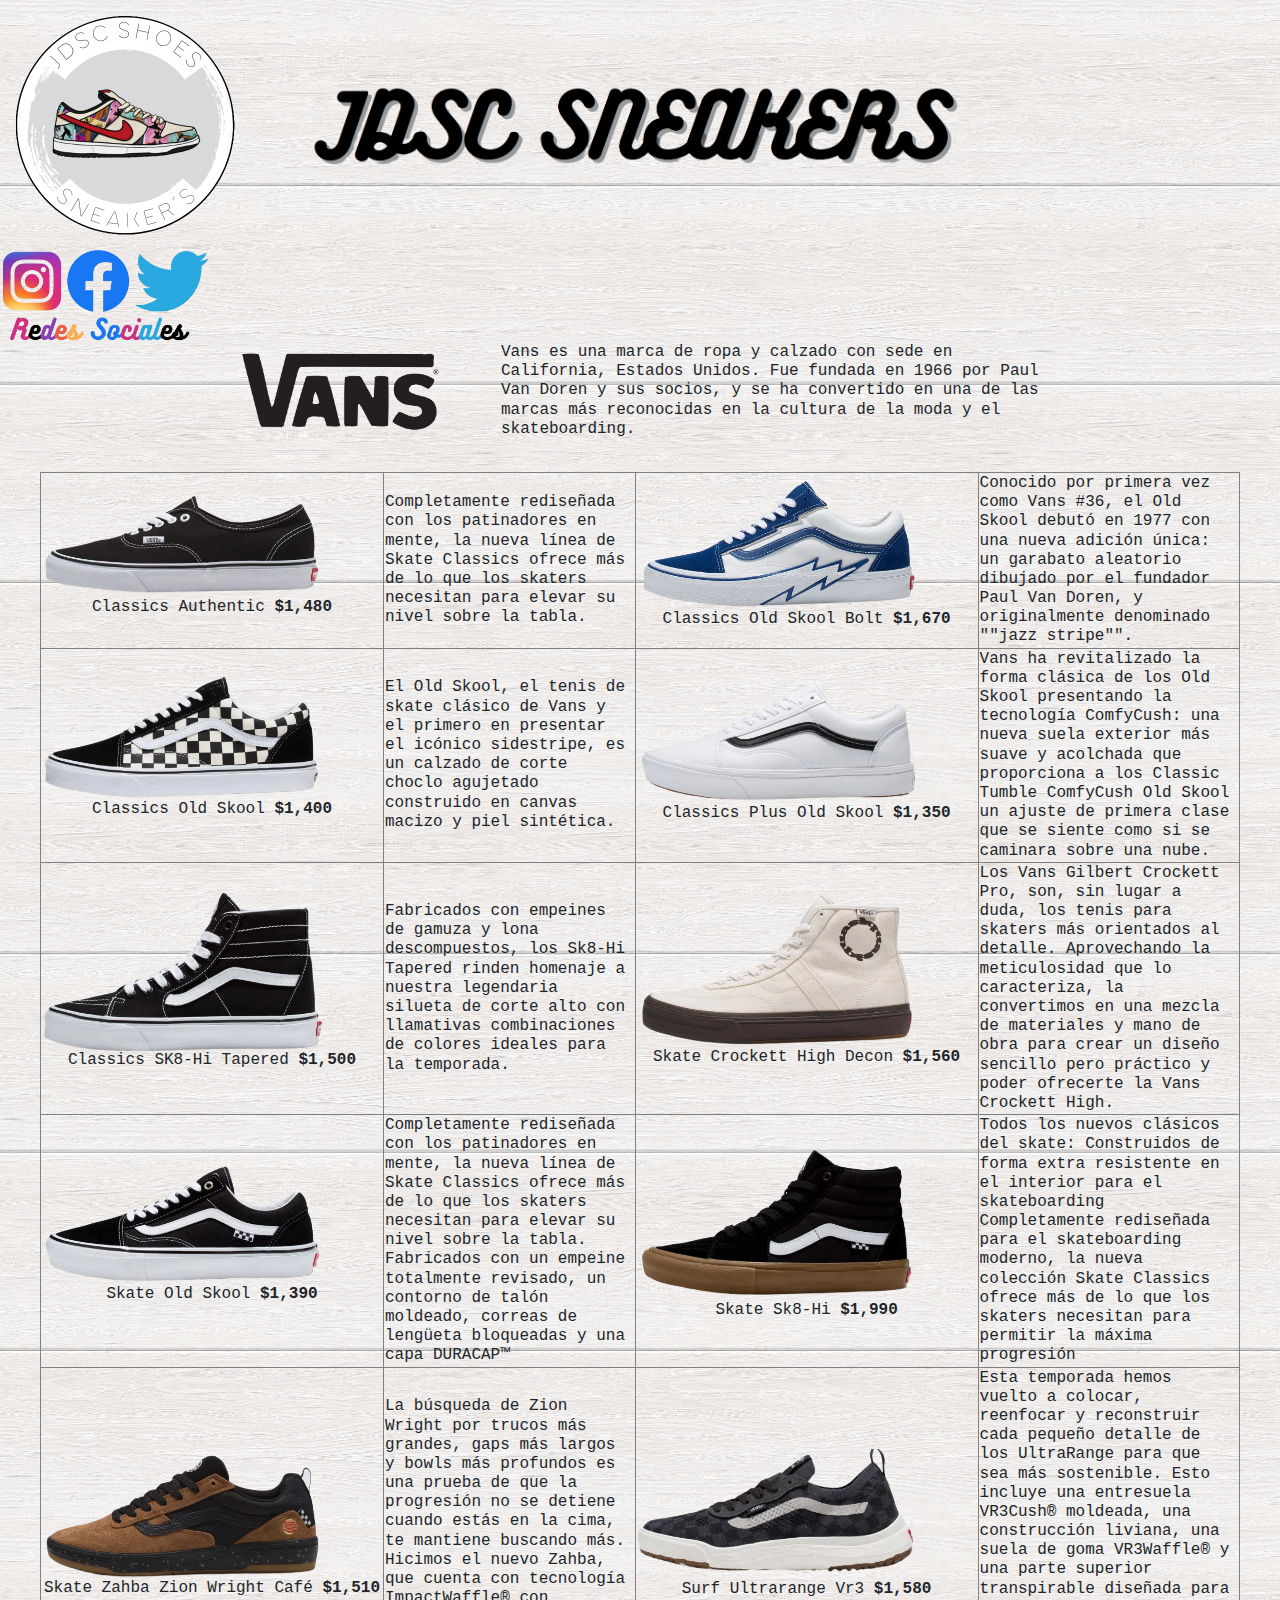
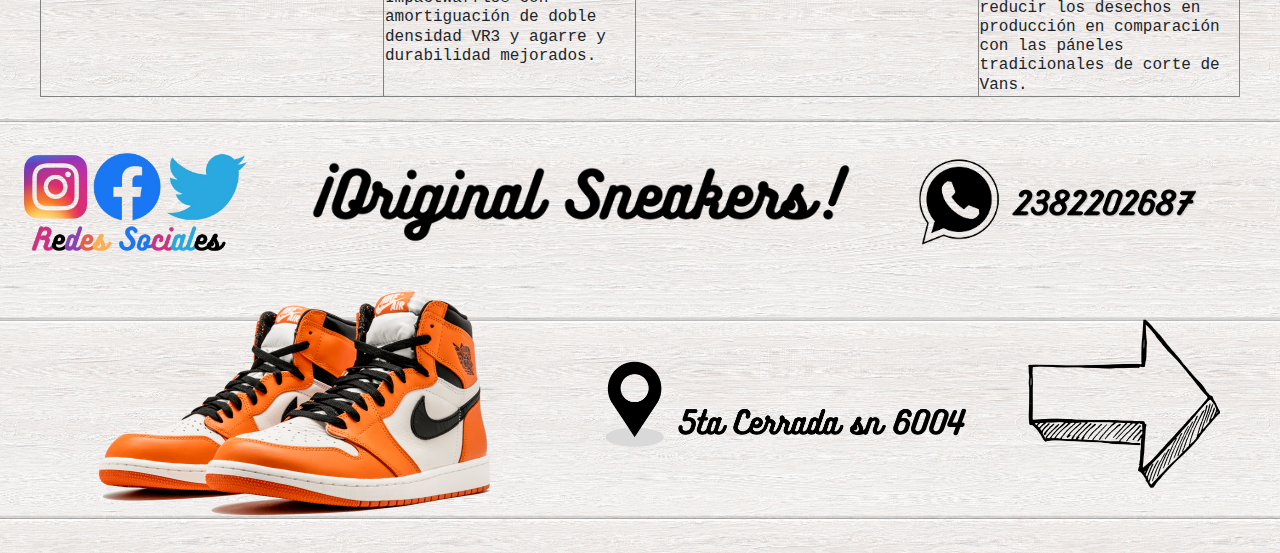
<file: VANS.html>
<!doctype html>
<html>
<head>
<meta charset="utf-8">
<title>VANS</title>
</head>
	<link href="css/bootstrap-4.4.1.css" rel="stylesheet" type="text/css">
<body  background="IMAGENES/FONDO.png">
<a href="index.html"><img src="IMAGENES/LOGO.png" width="250" height="250" alt=""/></a><img src="IMAGENES/cabecera.png"  width="650" height="82" alt=""/><img src="IMAGENES/REDES.png" width="210" height="92" alt=""/></a>
<h6 style="font-family:courier"><table width="800" border="0" align="center">
  <tbody>
    <tr>
      <td align="right"><img src="IMAGENES/VANS/LOGOV.png" width="198" height="80" alt=""/></td>
      <td>Vans es una marca de ropa y calzado con sede en California, Estados Unidos. Fue fundada en 1966 por Paul Van Doren y sus socios, y se ha convertido en una de las marcas más reconocidas en la cultura de la moda y el skateboarding.</td>
    </tr>
  </tbody>
		</table></h6>
	<br>	
<h6 style="font-family:courier"><table align="center" width="1200" border="1">
  <tbody>
    <tr>
      <td align="center"><img src="IMAGENES/VANS/Classics Authentic.png" width="280" height="111" alt=""/><p>Classics Authentic <strong>$1,480</strong></p></td>
		<td>Completamente rediseñada con los patinadores en mente, la nueva línea de Skate Classics ofrece más de lo que los skaters necesitan para elevar su nivel sobre la tabla.  </td>
      <td align="center"><img src="IMAGENES/VANS/Classics Old Skool Bolt.png" width="280" height="135" alt=""/><p>Classics Old Skool Bolt <strong>$1,670</strong></p></td>
      <td>Conocido por primera vez como Vans #36, el Old Skool debutó en 1977 con una nueva adición única: un garabato aleatorio dibujado por el fundador Paul Van Doren, y originalmente denominado ""jazz stripe"".  </td>
    </tr>
    <tr>
      <td align="center"><img src="IMAGENES/VANS/Classics Old Skool.png" width="280" height="124" alt=""/><p>Classics Old Skool <strong>$1,400</strong></p></td>
       <td>El Old Skool, el tenis de skate clásico de Vans y el primero en presentar el icónico sidestripe, es un calzado de corte choclo agujetado construido en canvas macizo y piel sintética.</td>
      <td align="center"><img src="IMAGENES/VANS/Classics Plus Old Skool .png" width="280" height="132" alt=""/><p>Classics Plus Old Skool <strong>$1,350</strong></p></td>
      <td>Vans ha revitalizado la forma clásica de los Old Skool presentando la tecnología ComfyCush: una nueva suela exterior más suave y acolchada que proporciona a los Classic Tumble ComfyCush Old Skool un ajuste de primera clase que se siente como si se caminara sobre una nube. </td>
    </tr>
    <tr>
      <td align="center"><img src="IMAGENES/VANS/Classics SK8-Hi Tapered.png" width="280" height="161" alt=""/><p>Classics SK8-Hi Tapered <strong>$1,500</strong></p></td>
      <td>Fabricados con empeines de gamuza y lona descompuestos, los Sk8-Hi Tapered rinden homenaje a nuestra legendaria silueta de corte alto con llamativas combinaciones de colores ideales para la temporada.</td>
      <td align="center"><img src="IMAGENES/VANS/Skate Crockett High Decon.png" width="280" height="154" alt=""/><p>Skate Crockett High Decon <strong>$1,560</strong></p></td>
      <td>Los Vans Gilbert Crockett Pro, son, sin lugar a duda, los tenis para skaters más orientados al detalle. Aprovechando la meticulosidad que lo caracteriza, la convertimos en una mezcla de materiales y mano de obra para crear un diseño sencillo pero práctico y poder ofrecerte la Vans Crockett High. </td>
    </tr>
    <tr>
      <td align="center"><img src="IMAGENES/VANS/Skate Old Skool.PNG" width="280" height="123" alt=""/><p>Skate Old Skool <strong>$1,390</strong></p></td>
      <td>Completamente rediseñada con los patinadores en mente, la nueva línea de Skate Classics ofrece más de lo que los skaters necesitan para elevar su nivel sobre la tabla. Fabricados con un empeine totalmente revisado, un contorno de talón moldeado, correas de lengüeta bloqueadas y una capa DURACAP™</td>
      <td align="center"><img src="IMAGENES/VANS/Skate Sk8-Hi.png" width="280" height="155" alt=""/><p>Skate Sk8-Hi <strong>$1,990</strong></p></td>
      <td>Todos los nuevos clásicos del skate: Construidos de forma extra resistente en el interior para el skateboarding Completamente rediseñada para el skateboarding moderno, la nueva colección Skate Classics ofrece más de lo que los skaters necesitan para permitir la máxima progresión</td>
    </tr>
    <tr>
      <td align="center"><img src="IMAGENES/VANS/Skate Zahba Zion Wright Café.png" width="280" height="130" alt=""/><p>Skate Zahba Zion Wright Café <strong>$1,510</strong></p></td>
      <td>La búsqueda de Zion Wright por trucos más grandes, gaps más largos y bowls más profundos es una prueba de que la progresión no se detiene cuando estás en la cima, te mantiene buscando más. Hicimos el nuevo Zahba, que cuenta con tecnología ImpactWaffle® con amortiguación de doble densidad VR3 y agarre y durabilidad mejorados.</td>
      <td align="center"><img src="IMAGENES/VANS/Surf Ultrarange Vr3 .png" width="280" height="131" alt=""/><p>Surf Ultrarange Vr3 <strong>$1,580</strong></p></td>
     <td>Esta temporada hemos vuelto a colocar, reenfocar y reconstruir cada pequeño detalle de los UltraRange para que sea más sostenible. Esto incluye una entresuela VR3Cush® moldeada, una construcción liviana, una suela de goma VR3Waffle® y una parte superior transpirable diseñada para reducir los desechos en producción en comparación con las páneles tradicionales de corte de Vans. </td>
    </tr>
  </tbody>
</table></h6>	
	<br><br>
<div align="center">
<img src="IMAGENES/REDES.png" width="227" height="100" alt=""/>
<img src="IMAGENES/FRASE.png" width="540" height="83" alt=""/> 
<img src="IMAGENES/NUM.png" width="283" height="90" alt=""/>
</div>
	<div align="right"><img src="IMAGENES/IMG.png" width="500" height="300" alt=""/><img src="IMAGENES/UBI .png" width="367" height="91" alt=""/><a href="BALENCIAGA.html"><img src="IMAGENES/SIGUIENTE.png" width="192" height="170" alt=""/></a></div>
</body>
</html>
</file>
